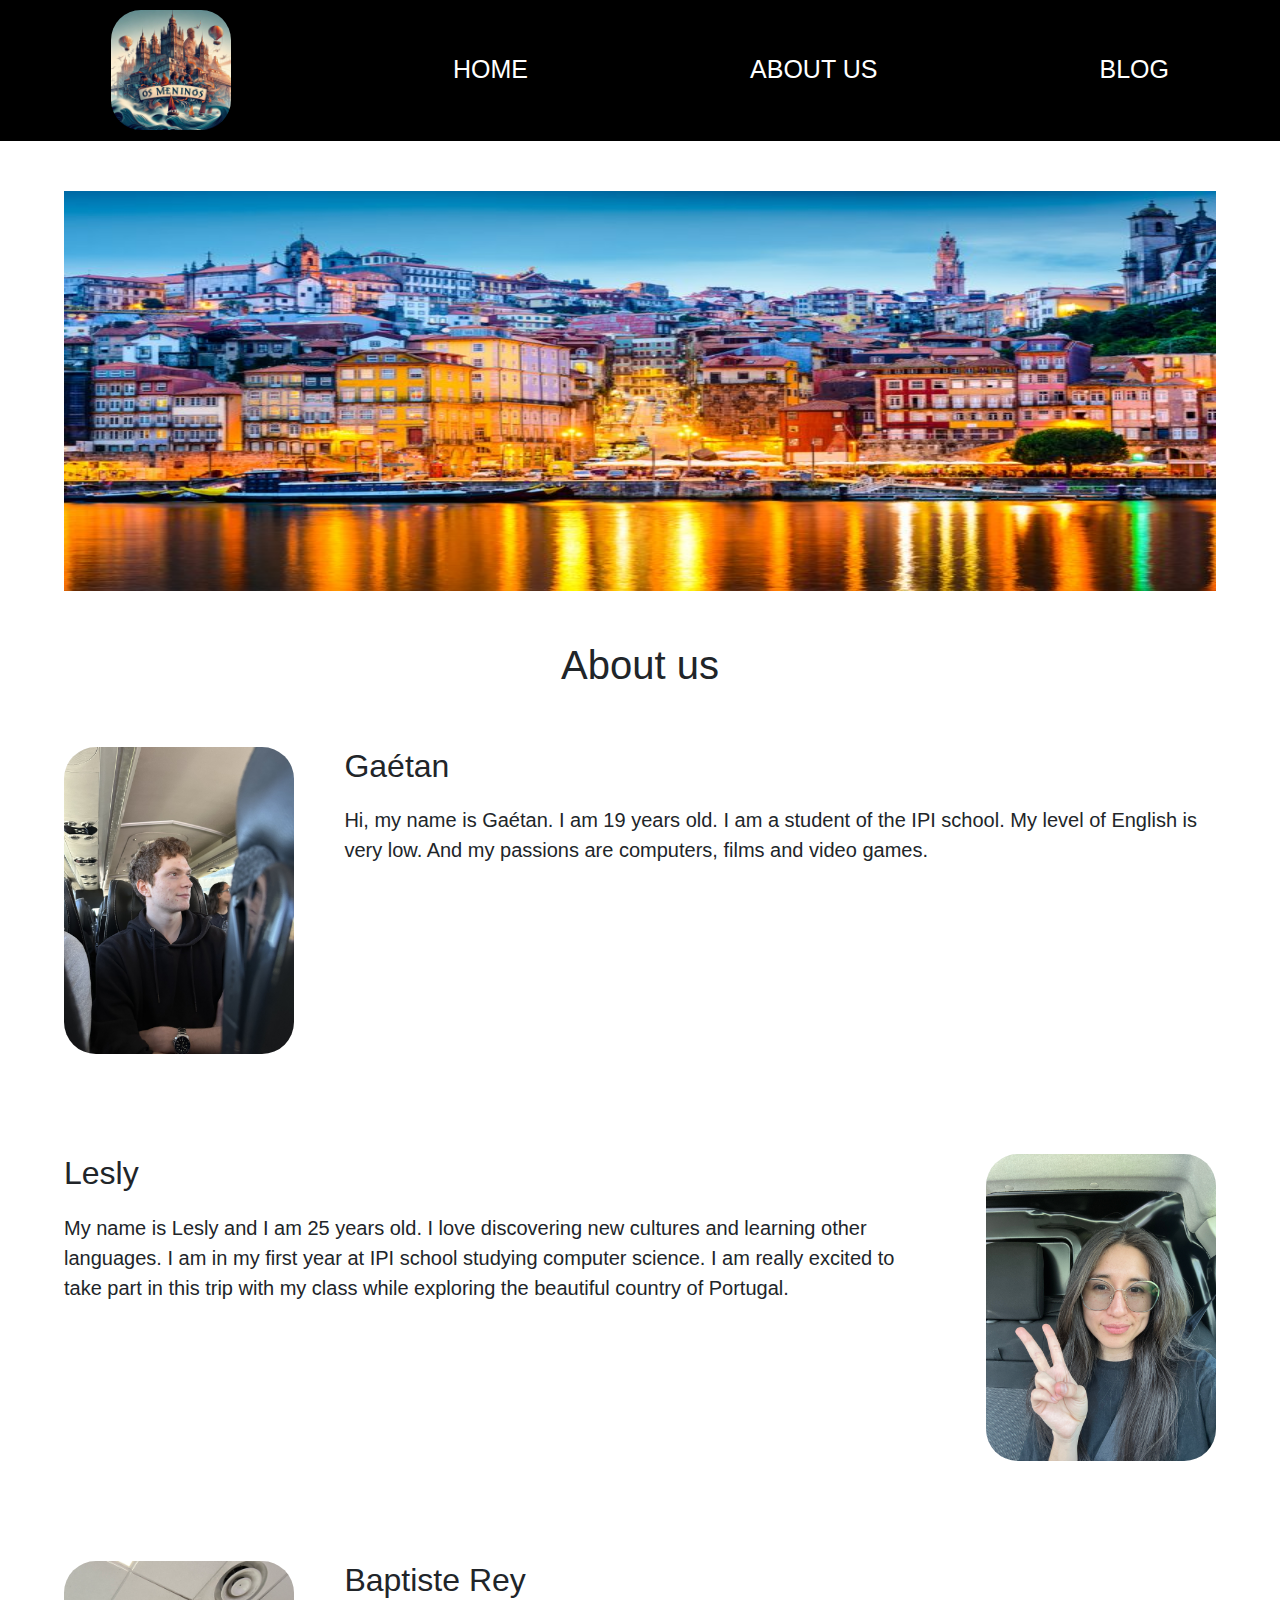
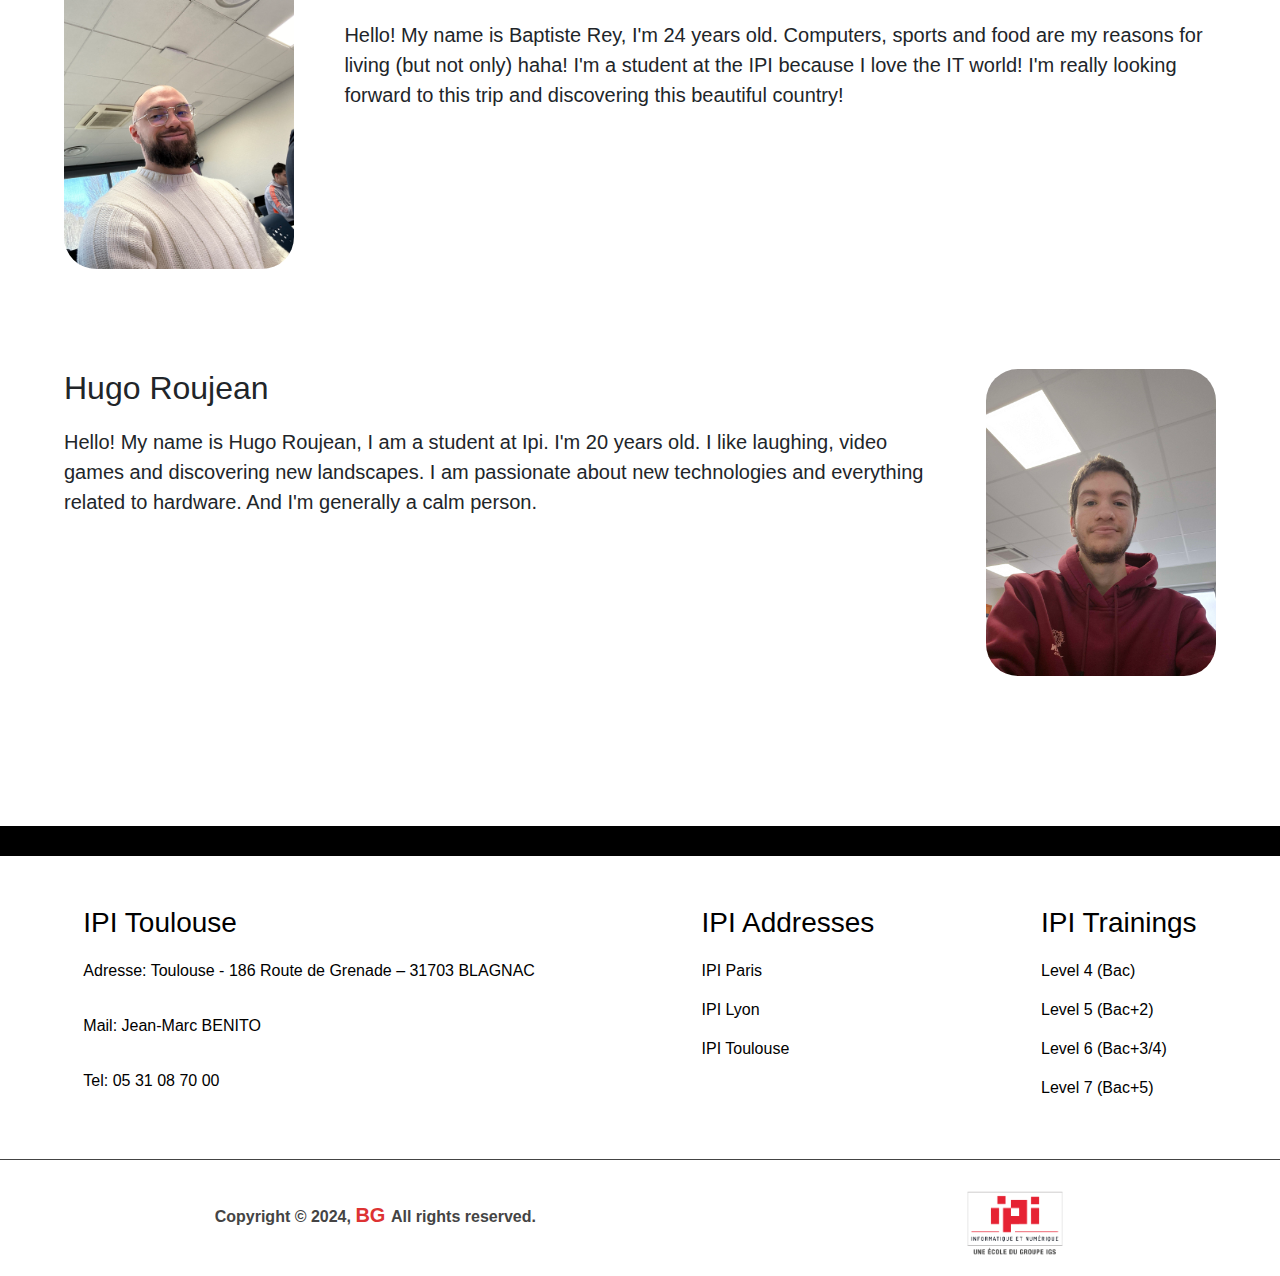
<file: about-us.html>
<!DOCTYPE html>
<html lang="en">

<head>
  <meta charset="utf-8">
  <meta name="viewport" content="width=device-width, initial-scale=1.0">
  <link rel="shortcut icon" href=".ico">
  <link rel="stylesheet" type="text/css" href="Os_Meninos.css">
  <link href="https://cdn.jsdelivr.net/npm/bootstrap-icons@1.3.0/font/bootstrap-icons.css" rel="stylesheet">
  <link rel="stylesheet" href="https://cdn.jsdelivr.net/npm/bootstrap@4.0.0/dist/css/bootstrap.min.css"
    integrity="sha384-Gn5384xqQ1aoWXA+058RXPxPg6fy4IWvTNh0E263XmFcJlSAwiGgFAW/dAiS6JXm" crossorigin="anonymous">


  <title>Os Meninos</title>
</head>

<body>
  <header>
    <div class="main navigation">
      <nav class="main">
        <ul class="m buregerMenu_m">
          <li>
            <a href="index">
              <img class="logo" src="./Images/logo.png" alt="Error" />
            </a>
          </li>
          <li><a href="index">
              HOME
            </a></li>
          <li><a href="about-us">
              ABOUT US
            </a></li>
          <li><a href="blog">
              BLOG
            </a></li>
        </ul>
      </nav>
    </div>
    <div class="burgerMenu">
      <div class="pos-f-t">
        <div class="collapse" id="navbarToggleExternalContent">
          <nav class="main">
            <ul class="m">
              <li><a href="index">
                  HOME
                </a></li>
              <div class="dropdown-divider bg-white w-100"></div>
              <li><a href="about-us">
                  ABOUT US
                </a></li>
              <div class="dropdown-divider bg-white w-100"></div>
              <li><a href="blog">
                  BLOG
                </a></li>
            </ul>
          </nav>
        </div>
        <nav class="navbar navbar-dark bg-white">
          <button class="navbar-toggler bg-dark" type="button" data-toggle="collapse"
            data-target="#navbarToggleExternalContent" aria-controls="navbarToggleExternalContent" aria-expanded="false"
            aria-label="Toggle navigation">
            <span class="navbar-toggler-icon"></span>
          </button>
        </nav>
      </div>
    </div>
  </header>
  <div class="about_us_img_div">
    <img src="./Images/porto.jpg" alt="Error image" />
  </div>
  <div class="about_us_body">
    <div class="about_us_body_h2">
      <h1>About us</h1>
    </div>
    <div class="about_us_body_students">
      <div class="about_us_body_student">
        <img src="./Images/gaetan_bus.jpg" alt="Error image" />
        <div class="about_us_body_student_info">
          <h2>Gaétan</h2>
          <p>Hi, my name is Gaétan. I am 19 years old. I am a student of the IPI school. My level of English is
            very low. And my passions are computers, films and video games.</p>
        </div>
      </div>
      <div class="about_us_body_student">

        <div class="about_us_body_student_info">
          <h2>Lesly</h2>
          <p>My name is Lesly and I am 25 years old. I love discovering new cultures and learning other languages.
            I am in my first year at IPI school studying computer science.
            I am really excited to take part in this trip with my class while exploring the beautiful country of
            Portugal.</p>
        </div>
        <img src="./Images/Lesley.jpg" alt="Error image" />
      </div>
      <div class="about_us_body_student">
        <img src="./Images/Baptiste.jpg" alt="Error image" />
        <div class="about_us_body_student_info">
          <h2>Baptiste Rey</h2>
          <p>Hello! My name is Baptiste Rey, I'm 24 years old. Computers, sports and food are my reasons for living
            (but not only) haha!
            I'm a student at the IPI because I love the IT world!
            I'm really looking forward to this trip and discovering this beautiful country!</p>
        </div>
      </div>
      <div class="about_us_body_student">

        <div class="about_us_body_student_info">
          <h2>Hugo Roujean</h2>
          <p>Hello! My name is Hugo Roujean, I am a student at Ipi. I'm 20 years old. I like laughing, video games and
            discovering new landscapes. I am
            passionate about new technologies and everything related to hardware. And I'm generally a calm person.</p>
        </div>
        <img src="./Images/Hugo.jpg" alt="Error image" />
      </div>
    </div>
  </div>


  <footer>
    <div class="footerDiv">
      <div class="footerLine">
        <!-- <BookmarkBorderIcon style={{
            position: "absolute",
            hrefp: "18px",
            right: "100px",
            fontSize: "60px",
            color: "#000",
          }} className="boockmarkIcon" /> -->
        <!-- <img style={{
            position: "absolute",
            hrefp: "-110px",
            left: "100px",
            fontSize: "60px",
            color: "#000",
            width: "100px",
          }} className="boockmarkIcon footerPanda" src={panda} alt="Error" /> -->
      </div>
      <div class="footerDiv2 footerBackgroundImg">
        <div class="footerDiv3">
          <div class="footerDiv4 footer_up">
            <div>
              <h3 class="footerh3">
                IPI Toulouse
              </h3>
              <div class="footerDiv5">
                <a exact="true" href="https://maps.app.goo.gl/J5h61LiQKm22jAXD9" class="footera">
                  <p class="footerp">
                    Adresse: Toulouse - 186 Route de Grenade – 31703 BLAGNAC
                  </p>
                </a>
                <a class="footera" href="mailto:jmbenihref@groupe-igs.fr">
                  <p class="footerp">Mail: Jean-Marc BENITO</p>
                </a>
                <a class="footera" href="tel:+33531087000">
                  <p class="footerp">Tel: 05 31 08 70 00</p>
                </a>
              </div>
            </div>
            <div>
              <h3 class="footerh3">
                IPI Addresses
              </h3>
              <div class="footerDiv2_1">
                <a exact="true" href="https://maps.app.goo.gl/zqBWuesGNwDAAp7UA">
                  IPI Paris
                </a>
                <a exact="true" href="https://maps.app.goo.gl/1WgYjQUBcGye29WCA">
                  IPI Lyon
                </a>
                <a exact="true" href="https://maps.app.goo.gl/J5h61LiQKm22jAXD9">
                  IPI Toulouse
                </a>
              </div>
            </div>
            <div>
              <h3 class="footerh3">
                IPI Trainings
              </h3>
              <div class="footerDiv2_1" id="ipiLevel">
                <a exact="true" href="https://www.ipi-ecoles.com/technicien-support-utilisateurs/">
                  Level 4 (Bac)
                </a>
                <a exact="true" href="https://www.ipi-ecoles.com/technicien-superieur-en-technologies-numeriques/">
                  Level 5 (Bac+2)
                </a>
                <a exact="true" href="https://www.ipi-ecoles.com/concepteur-developpeur-applications/">
                  Level 6 (Bac+3/4)
                </a>
                <a exact="true"
                  href="https://www.ipi-ecoles.com/cycle-mastere-informatique-expert-ingenierie-cloud-devops-avec-capgemini/">
                  Level 7 (Bac+5)
                </a>
              </div>
            </div>
          </div>
          <div class="footerDiv3_1"></div>
          <div class="footerDiv3_2 footer_down">
            <p>
              Copyright © 2024,
              <a exact="true" href="https://www.facebook.com/Bes096">
                BG
              </a>
              All rights reserved.
            </p>
            <img class="footerImg" src="Images/IPI.png" alt="IPI" />
          </div>
        </div>
      </div>
    </div>
  </footer>


  <script src="https://code.jquery.com/jquery-3.2.1.slim.min.js"
    integrity="sha384-KJ3o2DKtIkvYIK3UENzmM7KCkRr/rE9/Qpg6aAZGJwFDMVNA/GpGFF93hXpG5KkN" crossorigin="anonymous">
  </script>
  <script src="https://cdn.jsdelivr.net/npm/popper.js@1.12.9/dist/umd/popper.min.js"
    integrity="sha384-ApNbgh9B+Y1QKtv3Rn7W3mgPxhU9K/ScQsAP7hUibX39j7fakFPskvXusvfa0b4Q" crossorigin="anonymous">
  </script>
  <script src="https://cdn.jsdelivr.net/npm/bootstrap@4.0.0/dist/js/bootstrap.min.js"
    integrity="sha384-JZR6Spejh4U02d8jOt6vLEHfe/JQGiRRSQQxSfFWpi1MquVdAyjUar5+76PVCmYl" crossorigin="anonymous">
  </script>
</body>

</html>
</file>
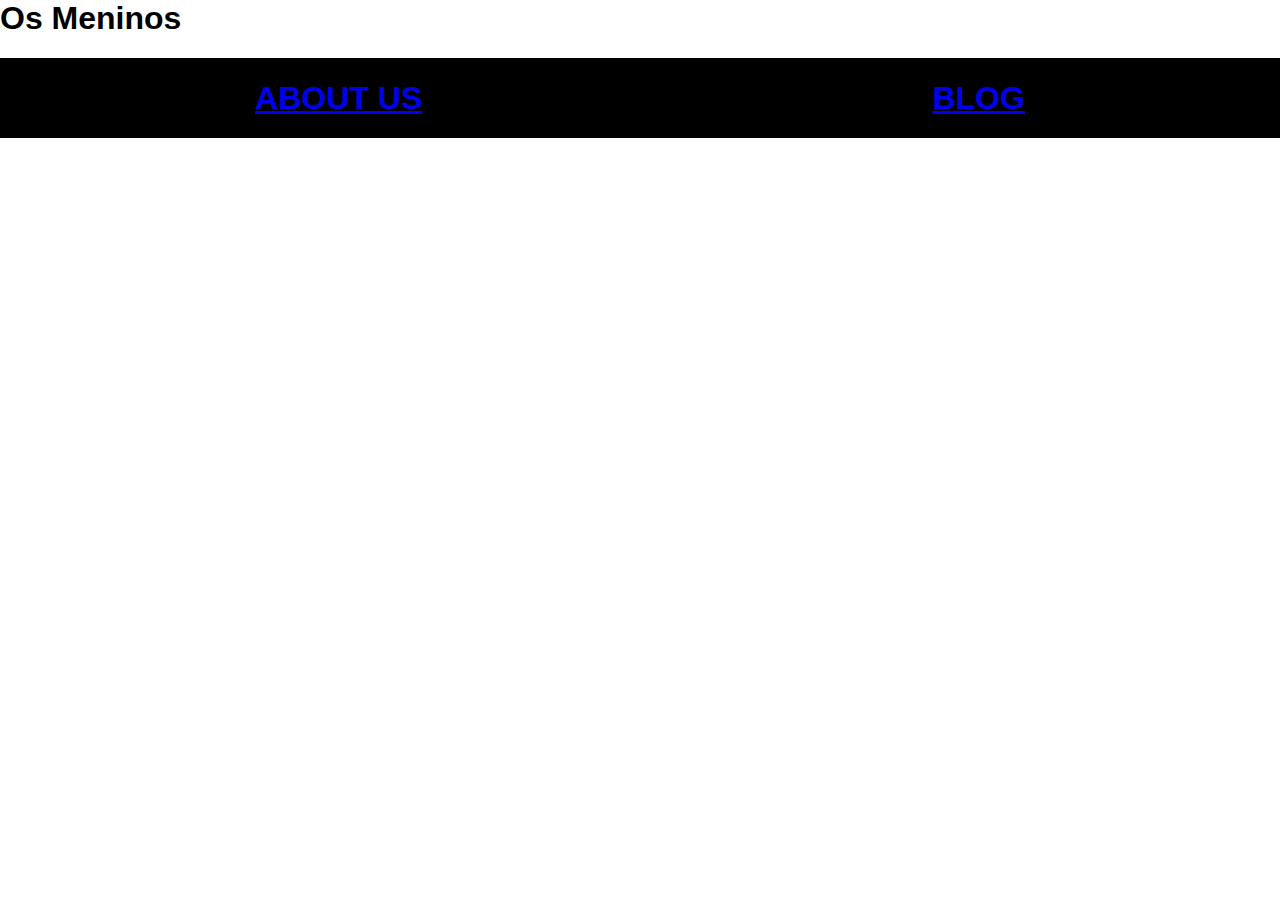
<file: Os-Meninos.html>
<html>

<head>
  <meta charset="utf-8"> <!--Autorise les caractère spéciaux-->
  <link rel="shortcut icon" href=".ico"> <!--ajoute l'icone-->
  <link rel="stylesheet" type="text/css" href="Os_Meninos.css"> <!--Donne accées à la page css-->
  <title> Os Meninos</title> <!-- Donne un titre à l'onglet-->
  <h1>Os Meninos</h1>
</head>

<body>
  <ul class="m">
    <ls><a href="about-us.html"><h1>ABOUT US</h1></a></ls>
    <ls><a href="about-us.html"><h1>BLOG</h1></a></ls>
  </ul>

</body>
</file>
<file: Os_Meninos.css>
html {
  font-family: arial;
}
body {
  margin: 0;
  padding: 0;
}
header {
  border-bottom: 1px #000 solid;
}
.myDiv {
  display: none;
}
#loader {
  position: absolute;
  left: 50%;
  top: 50%;
  z-index: 1;
  width: 120px;
  height: 120px;
  margin: -76px 0 0 -76px;
  border: 16px solid #f3f3f3;
  border-radius: 50%;
  border-top: 16px solid #3498db;
  -webkit-animation: spin 2s linear infinite;
  animation: spin 2s linear infinite;
}

@-webkit-keyframes spin {
  0% {
    -webkit-transform: rotate(0deg);
  }
  100% {
    -webkit-transform: rotate(360deg);
  }
}

@keyframes spin {
  0% {
    transform: rotate(0deg);
  }
  100% {
    transform: rotate(360deg);
  }
}
.lugrasimo-regular {
  font-family: "Lugrasimo", cursive;
  font-weight: 400;
  font-style: normal;
}

.m {
  color: aliceblue;
  display: flex;
  justify-content: space-around;
  align-items: center;
  list-style-type: none;
  margin: 0;
  padding: 0;
  background-color: #000;
}

.m > li > a {
  color: #fff;
  text-decoration: none;
  font-size: 25px;
}
.m > li {
  padding: 10px;
}
.about_us_img_div {
  margin: 50px auto;
  max-width: 90%;
  display: flex;
  justify-content: center;
  align-items: center;
}
.about_us_img_div img {
  width: 100%;
  height: 400px;
}
.about_us_body {
  margin: 50px auto;
  max-width: 90%;
}
.about_us_body_h2 {
  display: flex;
  justify-content: center;
  align-items: center;
  width: 100%;
  margin-bottom: 50px;
}
.about_us_body_students {
  width: 100%;
  display: flex;
  justify-content: flex-start;
  align-items: flex-start;
  flex-direction: column;
  gap: 100px;
}
.about_us_body_student {
  display: flex;
  justify-content: space-between;
  align-items: flex-start;
  gap: 50px;
}
.about_us_body_student_info {
  display: flex;
  flex-direction: column;
  justify-content: center;
  align-items: flex-start;
  gap: 20px;
}
.about_us_body_student_info p,
.about_us_body_student_info h2 {
  margin: 0;
}
.about_us_body_student_info p {
  font-size: 20px;
}
.about_us_body_student img {
  width: 20%;
  border-radius: 2rem;
}
.burgerMenu {
  display: none;
}
#navbarToggleExternalContent > .main > .m {
  flex-direction: column;
  justify-content: flex-end;
  align-items: flex-end;
}
#navbarToggleExternalContent > .main > .m > li {
  margin-right: 20px;
}

.navigation {
  display: block;
  width: 100%;
}
.container {
  margin: 150px 0;
  max-width: 900px;
  width: 100%;
}
.logo {
  width: 120px;
  height: 120px;
  border-radius: 25%;
}

.script {
  background-image: url(./Images/script.png);
  background-repeat: no-repeat;
}
.gap-5 {
  gap: 50px;
}
.card-img-top {
  max-width: 400px;
  height: 200px;
}
.card-title {
  padding: 0.5rem 1.25rem;
  margin: none !important;
}
.card-body {
  display: flex;
  flex-direction: column;
  justify-content: space-between;
  align-items: flex-start;
  height: 200px;
}
.IT_Topic {
  display: flex;
  flex-direction: column;
  justify-content: center;
  align-items: center;
  margin-bottom: 20px;
}
.blog-img-left {
  max-width: 300px;
  width: 100%;
  border-radius: 2em;
}
.blog-img-right {
  float:right;
  max-width: 300px;
  width: 100%;
  border-radius: 2em;
}
.blog-titre {
  margin: 0;
  margin-bottom: 40px;
  text-align: center;
}
.blog-text {
  margin: 0;
  margin-bottom: 20px;
  font-size: 20px;
  text-align: center;
}
.clear {
  clear: both;
}
.content {
  display: flex;
  flex-wrap: wrap;
  justify-content: space-around;
  gap: 20px;
  align-items: center;
  margin-bottom: 20px;
}
.text {
  flex: 1;
}
/* Separator styles */
.separator {
  display: flex;
  align-items: center;
  justify-content: center;
  margin: 40px 0;
}

.separator span {
  background-color: #fff;
  padding: 0 20px;
  font-size: 18px;
  font-weight: bold;
}

.separator::before,
.separator::after {
  content: "";
  flex: 1;
  border-bottom: 7px solid #000;
}

/* --------------------Footer----------------------- */
.footerDiv {
  margin-top: 150px;
}
.footerLine {
  width: 100%;
  height: 30px;
  background-color: #000;
  position: relative;
}
.footerDiv2 {
  background-color: #fff;
  color: #000;
  display: flex;
  justify-content: center;
  align-items: center;
}
.footerDiv3 {
  width: 100%;
  margin: 20px 0;
  display: flex;
  justify-content: space-around;
  align-items: center;
  flex-direction: column;
}
.footerDiv4 {
  width: 100%;
  margin: 30px 0;
  display: flex;
  justify-content: space-around;
  align-items: flex-start;
}
.footerh3 {
  margin-bottom: 20px;
  text-wrap: nowrap;
}
.footerDiv5 {
  display: flex;
  flex-direction: column;
  gap: 15px;
}
.footera {
  color: #000;
  display: flex;
  justify-content: flex-start;
  align-items: center;
  width: fit-content;
  width: moz-fit-content;
}
/* .footerp {
  margin-left: 10px;
} */
.footerDiv2_1 {
  display: flex;
  flex-direction: column;
  justify-content: center;
  align-items: flex-start;
  gap: 15px;
}
.footerDiv2_1 a {
  color: #000;
}
.footerDiv3_1 {
  width: 100%;
  height: 1px;
  background-color: #444;
  margin: 20px 0;
}
.footerDiv3_2 {
  width: 100%;
  margin-top: 10px;
  display: flex;
  justify-content: space-around;
  align-items: center;
}
.footerDiv3_2 p {
  color: #444;
  font-weight: bold;
}
.footerDiv3_2 a {
  font-size: 20px;
  color: #d33;
}
#ipiLevel > a {
  text-wrap: nowrap;
}
.footerImg {
  width: 100px;
  background-color: #fff;
}
/* --------------------Footer----------------------- */
@media only screen and (max-width: 900px) {
  .about_us_img_div {
    max-width: 100%;
  }
  .about_us_img_div img {
    height: max-content;
  }
  .about_us_body_student {
    flex-direction: column;
  }
  .about_us_body_student img {
    width: 300px;
  }
}

@media only screen and (max-width: 650px) {
  .footerPanda {
    left: 10px !important;
  }
}
@media only screen and (max-width: 600px) {
  .burgerMenu {
    display: block !important;
  }
  .navigation {
    display: none !important;
  }
}
@media only screen and (max-width: 540px) {
  .footer_down {
    flex-wrap: wrap;
    justify-content: center !important;
    align-items: center !important;
    flex-direction: column-reverse;
    gap: 30px;
    margin-top: 20px !important;
  }
  .footer_up {
    flex-wrap: wrap;
    justify-content: flex-start !important;
    align-items: flex-start !important;
  }
  .footer_up > div {
    padding: 20px;
  }
  .footerBackgroundImg {
    background-position: left !important;
  }
}

@media only screen and (max-width: 340px) {
  .about_us_body_student img {
    width: 100%;
  }
}
</file>
